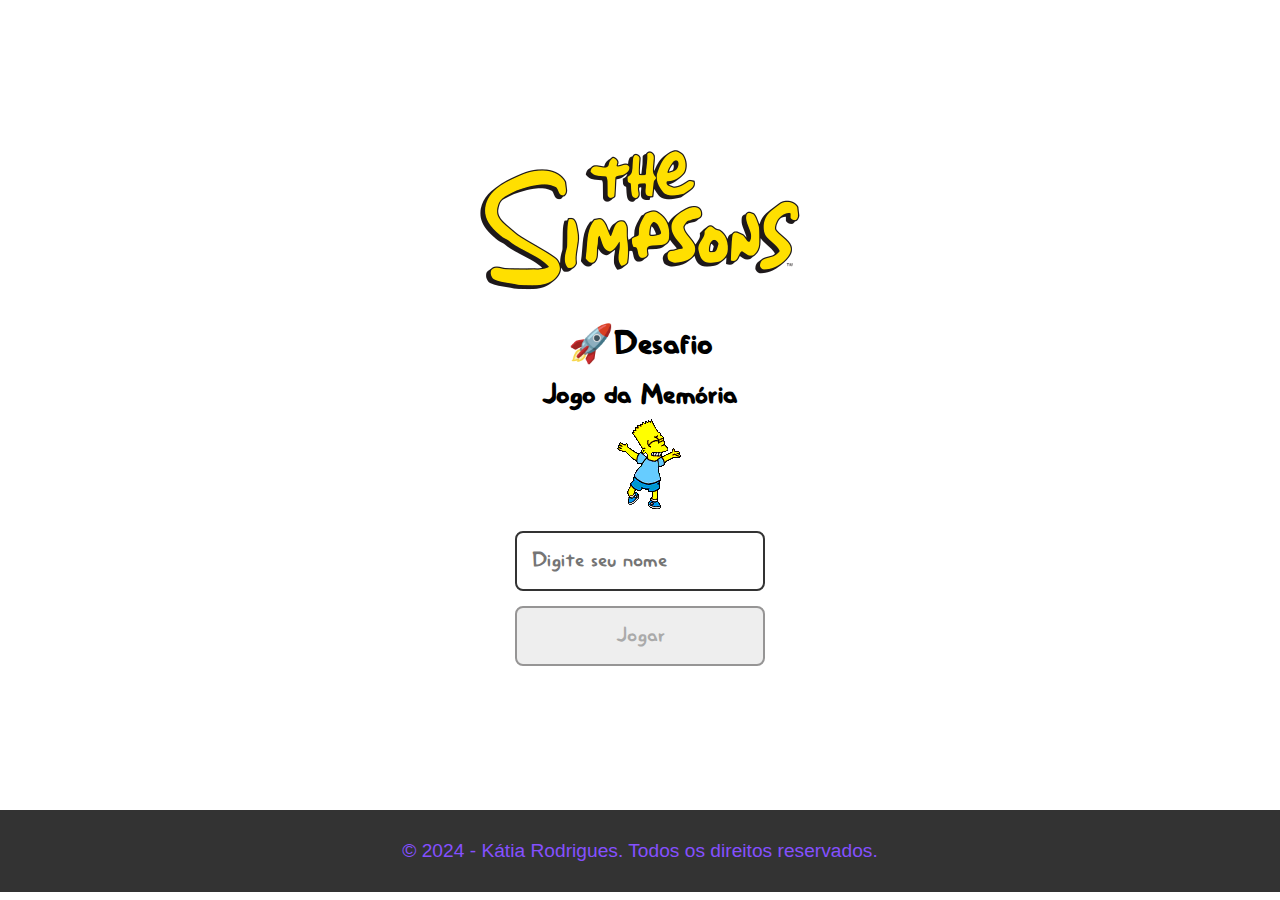
<file: index.html>
<!DOCTYPE html>
<html lang="pt-br">

<head>
  <meta charset="UTF-8">
  <meta name="viewport" content="width=device-width, initial-scale=1.0">
  <!-- favicon -->
  <link rel="shortcut icon" href="images/logo-favicon/favicon-32x32.png" type="image/x-icon">
  <!-- css -->
  <link rel="stylesheet" href="./css/reset.css">
  <link rel="stylesheet" href="./css/login.css">
  <title>Jogo da Memoria | Login</title>
</head>

<body>

  <form class="login-form">

    <div class="login__header">
      <img src="./images/logo-favicon/The_Simpsons_yellow_logo_320.png" alt="logo">
      <h1>🚀Desafio</h1>
      <h2>Jogo da Memória</h2>
      <img src="./images/gifs/bart_simpson.gif" alt="bart simpson dançando">
    </div>

    <input type="text" id="playerName" placeholder="Digite seu nome" class="login__input">
    <button type="submit" class="login__button">Jogar</button>

  </form>

  <footer class="footer">
    <div class="footer-content">
      <p>&copy; 2024 - Kátia Rodrigues. Todos os direitos reservados.</p>
    </div>
  </footer>
  <script defer src="./js/login.js"></script>
</body>

</html>
</file>
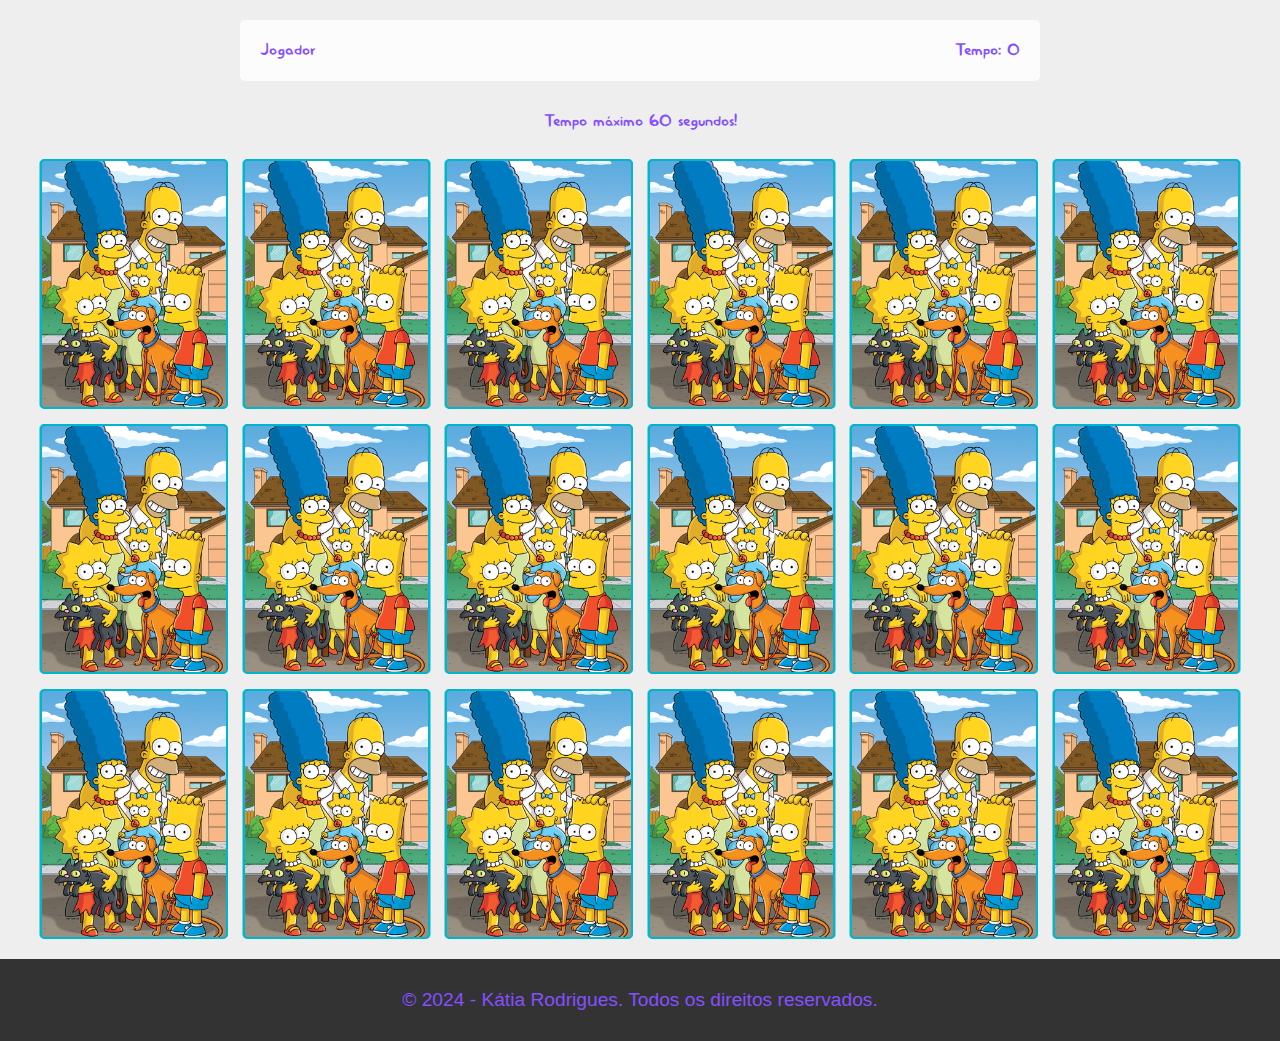
<file: game.html>
<!DOCTYPE html>
<html lang="pt-br">

<head>
  <meta charset="UTF-8">
  <meta name="viewport" content="width=device-width, initial-scale=1.0">
  <!-- favicon -->
  <link rel="shortcut icon" href="images/logo-favicon/favicon-32x32.png" type="image/x-icon">
  <!-- css -->
  <link rel="stylesheet" href="./css/reset.css">
  <link rel="stylesheet" href="./css/game.css">
  <title>Jogo da Memoria | Game</title>
</head>

<body>

  <main>
    <header>
      <span class="player"></span>
      <span>Tempo: <span class="timer">00</span></span>
    </header>

    <div>
      <p>Tempo máximo 60 segundos!</p><br>
    </div>

    <div class="grid"> 
    </div>
  </main>
  <footer class="footer">
    <div class="footer-content">
      <p>&copy; 2024 - Kátia Rodrigues. Todos os direitos reservados.</p>
    </div>
  </footer>
  <script defer src="./js/game.js"></script>
</body>

</html>
</file>
<file: css/login.css>
/* Estilos do formulário de login */
.login-form {
  align-items: center;
  display: flex;
  flex-direction: column;
  height: 90vh; /* 90% da altura da viewport */
  justify-content: center;
  padding: 0 15px; /* Adiciona espaçamento lateral para dispositivos menores */
}

.login__header {
  align-items: center;
  display: flex;
  flex-direction: column;
  justify-content: center;
  margin-bottom: 20px;
  text-align: center; /* Centraliza o texto */
}

.login__header img {
  max-width: 100%; /* Torna a imagem responsiva */
  height: auto; /* Mantém a proporção da imagem */
}

.login__header h1, .login__header h2 {
  margin: 0; /* Remove margens padrões dos elementos */
}

.login__header h1 {
  font-size: 2.3rem; /* Use rem para consistência */
  padding: 0.8rem;
}

.login__header h2 {
  font-size: 2rem; /* Use rem para consistência */
}

.login__input, .login__button {
  border: 2px solid #333;
  border-radius: 8px;
  color: #333;
  font-size: 1.5rem; /* Use rem para consistência */
  margin-bottom: 15px;
  padding: 15px;
  width: 100%;
  max-width: 250px;
  box-sizing: border-box; /* Inclui padding e border no cálculo da largura total */
}

.login__button {
  background-color: #1198c1;
  border: 3px solid #dfca28;
  color: #fff;
  cursor: pointer;
  font-size: 1.5rem; /* Use rem para consistência */
}

.login__button:disabled {
  background-color: #eee;
  border: 2px solid #969595;
  color: #aaa;
  cursor: auto;
}

/* Media Queries */
@media (max-width: 768px) {
  .login__header h1 {
      font-size: 1.2rem; /* Use rem para consistência */
  }

  .login__header h2 {
      font-size: 1rem; /* Use rem para consistência */
  }

  .login__input, .login__button {
      font-size: 0.9rem; /* Use rem para consistência */
  }
}

@media (max-width: 480px) {
  .login__header h1 {
      font-size: 1.1rem; /* Use rem para consistência */
  }

  .login__header h2 {
      font-size: 0.9rem; /* Use rem para consistência */
  }

  .login__input, .login__button {
      font-size: 0.8rem; /* Use rem para consistência */
  }
}

/* Estilos do Footer */
.footer {
  background-color: #333; /* Cor de fundo do footer */
  color: #fff; /* Cor do texto */
  padding: 20px; /* Espaçamento interno */
  text-align: center; /* Centraliza o texto */
  position: relative;
  bottom: 0;
  width: 100%;
}

.footer-content {
  max-width: 1200px; /* Largura máxima do conteúdo */
  margin: 0 auto; /* Centraliza o conteúdo */
  padding: 0 15px; /* Adiciona espaçamento lateral */
}

.footer p {
  font-family: 'Gill Sans', 'Gill Sans MT', Calibri, 'Trebuchet MS', sans-serif;
  margin: 0; /* Remove a margem padrão do parágrafo */
  align-items: center;
  justify-content: space-between;
  font-size: 1.2em;
  padding: 10px;
  color: rgb(133, 80, 255);
}

/* Media Queries para dispositivos menores */
@media (max-width: 768px) {
  .footer-content {
      padding: 0 15px; /* Adiciona um pouco de espaçamento lateral */
  }
}

@media (max-width: 480px) {
  .footer {
      padding: 15px; /* Reduz o padding do footer em telas muito pequenas */
  }
}
</file>
<file: css/game.css>
main {
    display: flex;
    flex-direction: column;
    width: 100%;
    background-color: #eeeeee;
    background-size: cover;
    min-height: 100vh;
    align-items: center;
    justify-content: center;
    padding: 20px;
  }
  
  header {
    display: flex;
    align-items: center;
    justify-content: space-between;
    background-color: rgba(255, 255, 255, 0.8);
    font-size: 1.2em;
    width: 100%;
    max-width: 800px;
    padding: 20px;
    margin-bottom: 20px;
    border-radius: 5px;
    color: rgb(133, 80, 255);
  }

  p {
    align-items: center;
    justify-content: space-between;
    font-size: 1.2em;
    padding: 10px;
    color: rgb(133, 80, 255);
  }
  
  .grid {
    display: grid;
    grid-template-columns: repeat(6, 1fr);
    gap: 15px;
    width: 100%;
    max-width: 1200px;
    margin: 0 auto;
  }
  
  .card {
    aspect-ratio: 3/4;
    width: 100%;
    border-radius: 5px;
    position: relative;
    transition: all 400ms ease;
    transform-style: preserve-3d;
    background-color: #ccc;
  }
  
  .face {
    width: 100%;
    height: 100%;
    position: absolute;
    background-size: cover;
    background-position: center;
    border: 2px solid #00b5cc;
    border-radius: 5px;
    transition: all 400ms ease;
  }
  
  .front {
    transform: rotateY(180deg);
  }
  
  .back {
    background-image: url('../images/cards/The_Simpsons_Family.png');
    backface-visibility: hidden;
  }
  
  .reveal-card {
    transform: rotateY(180deg);
  }
  
  .disabled-card {
    filter: saturate(0);
    opacity: 0.5;
  }
  
  /* Ajustes para telas menores */
  @media screen and (max-width: 920px) {
    header {
      font-size: 1em;
      padding: 15px;
    }
    
    .grid {
      grid-template-columns: repeat(4, 1fr);
      gap: 10px;
    }
  }
  
  @media screen and (max-width: 600px) {
    header {
      font-size: 0.9em;
      padding: 10px;
    }
    
    .grid {
      grid-template-columns: repeat(2, 1fr);
      gap: 10px;
    }
  }
  
  /* Estilos do Footer */
.footer {
  background-color: #333; /* Cor de fundo do footer */
  padding: 20px; /* Espaçamento interno */
  text-align: center; /* Centraliza o texto */
  position: relative;
  bottom: 0;
  width: 100%;
}

.footer-content {
  max-width: 1200px; /* Largura máxima do conteúdo */
  margin: 0 auto; /* Centraliza o conteúdo */
  padding: 0 15px; /* Adiciona espaçamento lateral */
}

.footer p {
  font-family: 'Gill Sans', 'Gill Sans MT', Calibri, 'Trebuchet MS', sans-serif;
  margin: 0; /* Remove a margem padrão do parágrafo */
  align-items: center;
  justify-content: space-between;
  font-size: 1.2em;
  padding: 10px;
  color: rgb(133, 80, 255);
}

/* Media Queries para dispositivos menores */
@media (max-width: 768px) {
  .footer-content {
      padding: 0 15px; /* Adiciona um pouco de espaçamento lateral */
  }
}

@media (max-width: 480px) {
  .footer {
      padding: 15px; /* Reduz o padding do footer em telas muito pequenas */
  }
}
</file>
